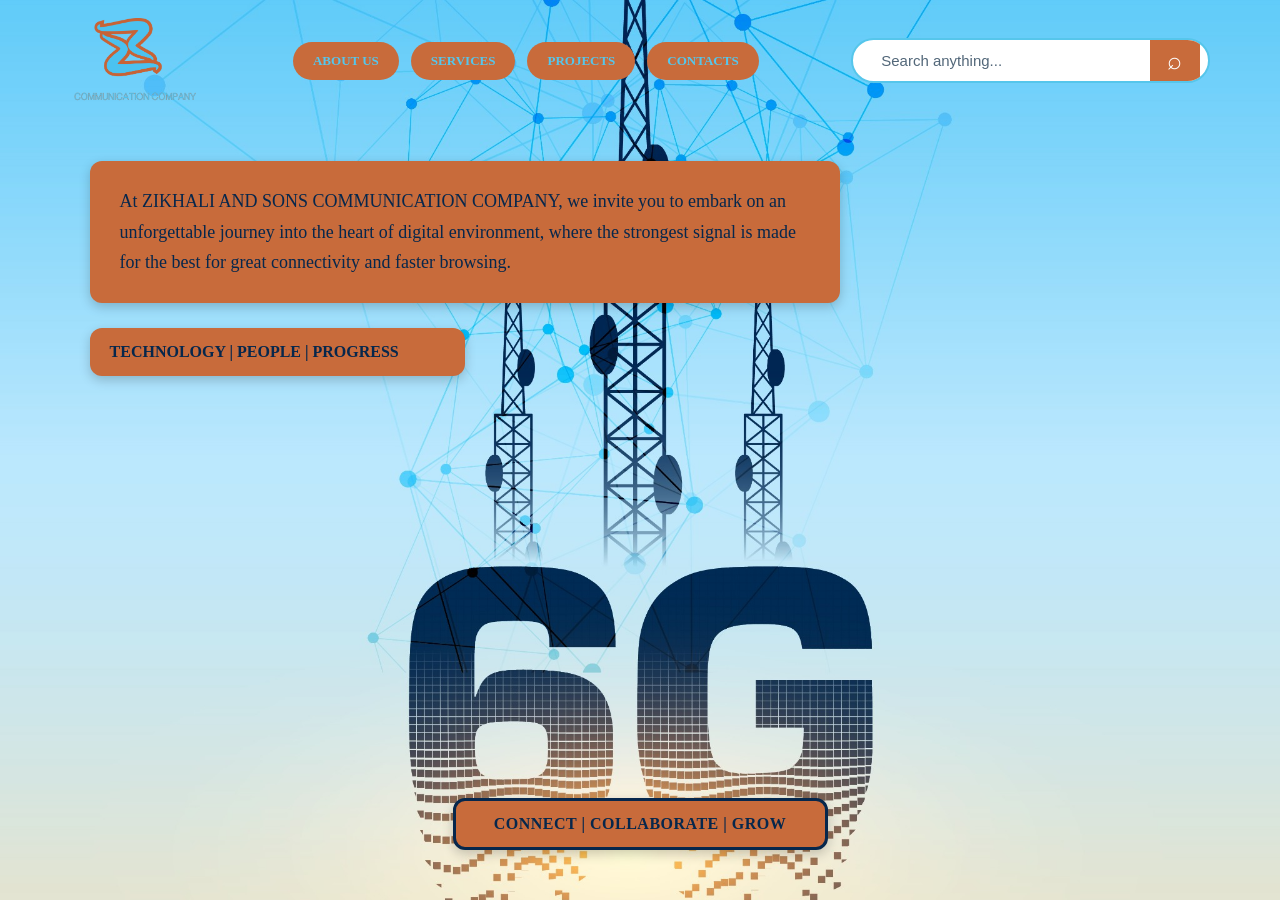
<file: index.html>
<!DOCTYPE html>
<html lang="en">
<head>
    <meta charset="UTF-8">
    <meta name="viewport" content="width=device-width, initial-scale=1.0">
    <title>Zikhali and Sons Communication</title>
    <link rel="stylesheet" href="style.css">
</head>

<body class="about-body">

<main class="about-hero">

    <header class="topbar">

        <a class="brand" href="index.html">
            <img class="brand-logo" src="imgs/logo.png" alt="Zikhali and Sons logo">
        </a>

        <nav class="navigation" aria-label="Main navigation">
           
            <a href="about%20us.html">ABOUT US</a>
            <a href="services.html">SERVICES</a>
            <a href="projects.html">PROJECTS</a>
            <a href="contacts.html">CONTACTS</a>
        </nav>

        <form class="site-search" id="siteSearch">
            <input
                type="search"
                id="searchInput"
                placeholder="Search anything..."
                autocomplete="off"
                aria-label="Search the website"
            >
            <button type="submit">
                <span>⌕</span>
            </button>
        </form>

    </header>

    <div id="searchResults" class="search-results"></div>

    <section class="intro-box">

        <div class="search-feedback" id="searchFeedback"
             role="status" aria-live="polite" hidden>
        </div>

        <div class="about-intro-box">
            <p>
                At ZIKHALI AND SONS COMMUNICATION COMPANY,
                we invite you to embark on an unforgettable
                journey into the heart of digital environment,
                where the strongest signal is made for the
                best for great connectivity and faster browsing.
            </p>
        </div>

        <div class="bottom-cta">
            <span>TECHNOLOGY | PEOPLE | PROGRESS</span>
        </div>

    </section>

    <div class="tagline">
        <span>CONNECT | COLLABORATE | GROW</span>
    </div>

</main>

<script>const searchForm = document.getElementById("siteSearch");
const searchInput = document.getElementById("searchInput");
const searchFeedback = document.getElementById("searchFeedback");

// All main website pages
const websitePages = [
    "index.html",
    "about%20us.html",
    "services.html",
    "projects.html",
    "contacts.html"
];

let searchablePages = [];

// Read the actual content of every HTML page
async function loadWebsitePages() {

    searchablePages = [];

    const pagePromises = websitePages.map(async (url) => {

        try {
            const response = await fetch(url);

            if (!response.ok) {
                throw new Error("Page could not be loaded: " + url);
            }

            const html = await response.text();

            const parser = new DOMParser();

            const pageDocument = parser.parseFromString(
                html,
                "text/html"
            );

            // Remove elements that should not be searched
            pageDocument.querySelectorAll(
                "script, style, nav, form, button, " +
                ".search-feedback, .search-results"
            ).forEach(element => element.remove());

            // Get all remaining page text
            const pageContent = pageDocument.body.innerText ||
                                pageDocument.body.textContent || "";

            const pageTitle =
                pageDocument.querySelector("title")?.textContent.trim() ||
                url;

            return {
                title: pageTitle,
                url: url,
                content: pageContent.replace(/\s+/g, " ").trim()
            };

        } catch (error) {

            console.error(error);

            return null;
        }

    });

    const loadedPages = await Promise.all(pagePromises);

    searchablePages = loadedPages.filter(page => page !== null);

    return searchablePages;
}


// Find a useful text preview for each result
function getSearchSnippet(content, queryWords) {

    const lowerContent = content.toLowerCase();

    let position = -1;

    for (const word of queryWords) {

        position = lowerContent.indexOf(word);

        if (position !== -1) {
            break;
        }
    }

    if (position === -1) {
        return content.substring(0, 160) + "...";
    }

    const start = Math.max(0, position - 65);

    const end = Math.min(
        content.length,
        position + 110
    );

    return (start > 0 ? "..." : "") +
           content.substring(start, end) +
           (end < content.length ? "..." : "");
}


// Search all website pages
if (searchForm && searchInput && searchFeedback) {

    searchForm.addEventListener("submit", async function(event) {

        event.preventDefault();

        const query = searchInput.value.trim().toLowerCase();

        searchFeedback.hidden = false;
        searchFeedback.innerHTML = "";

        if (!query) {

            searchFeedback.textContent =
                "Please enter something to search.";

            return;
        }

        // Wait until all pages have been read
        searchFeedback.textContent =
            "Searching the website...";

        await loadWebsitePages();

        if (searchablePages.length === 0) {

            searchFeedback.textContent =
                "The website pages could not be loaded. " +
                "Please check your file names and run the website " +
                "using VS Code Live Server.";

            return;
        }

        const queryWords = query.split(/\s+/);

        // Compare the search with actual page content
        const results = searchablePages.map(page => {

            const title = page.title.toLowerCase();
            const content = page.content.toLowerCase();

            let score = 0;

            // Give extra importance to exact phrase matches
            if (content.includes(query)) {
                score += 10;
            }

            if (title.includes(query)) {
                score += 20;
            }

            // Check every individual search word
            queryWords.forEach(word => {

                if (title.includes(word)) {
                    score += 5;
                }

                if (content.includes(word)) {
                    score += 2;
                }

            });

            return {
                ...page,
                score: score
            };

        })
        .filter(page => page.score > 0)
        .sort((a, b) => b.score - a.score);

        searchFeedback.innerHTML = "";

        if (results.length === 0) {

            searchFeedback.textContent =
                "No results found. Please try another search.";

            return;
        }

        const heading = document.createElement("p");

        heading.textContent =
            results.length + " matching page(s) found:";

        searchFeedback.appendChild(heading);

        // Display clickable results
        results.forEach(page => {

            const resultItem = document.createElement("div");

            resultItem.className = "search-result-item";

            const link = document.createElement("a");

            link.href = page.url;
            link.className = "search-result-link";
            link.textContent = page.title;

            const snippet = document.createElement("p");

            snippet.className = "search-result-snippet";

            snippet.textContent = getSearchSnippet(
                page.content,
                queryWords
            );

            resultItem.appendChild(link);
            resultItem.appendChild(snippet);

            searchFeedback.appendChild(resultItem);

        });

    });

}</script>
</body>
</html>
</file>
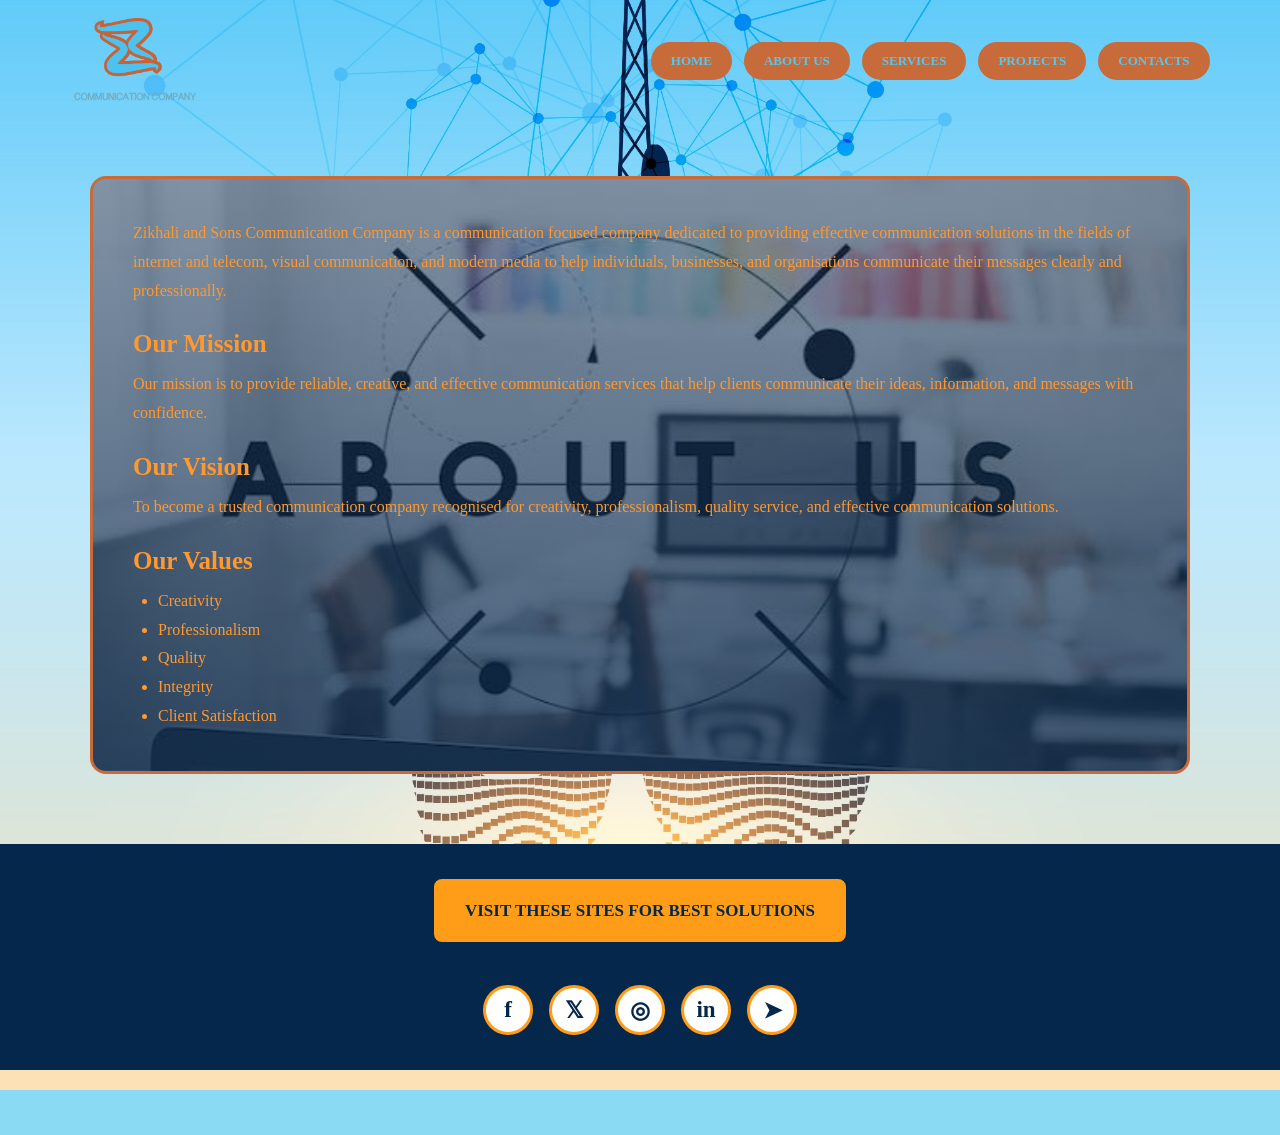
<file: ABOUT US.html>
<!DOCTYPE html>
<html lang="en">
<head>
  <meta charset="UTF-8">
  <meta name="viewport" content="width=device-width, initial-scale=1.0">
  <title>About Us | Zikhali and Sons Communication</title>
  <link rel="stylesheet" href="style.css"><style>
      
    </style>
</head>

<body class="about-body">

  <main class="about-hero">

    <header class="topbar">
     <a class="brand" href="index.html">
    <img class="brand-logo" src="imgs/logo.png" alt="Zikhali and Sons logo">
</a>
      <nav class="navigation" aria-label="Main navigation">
        <a href="index.html">HOME</a>
        <a href="about us.html">ABOUT US</a>
        <a href="services.html">SERVICES</a>
        <a href="projects.html">PROJECTS</a>
        <a href="contacts.html">CONTACTS</a>
    </header>

    <section class="about-box">

    <p>
        Zikhali and Sons Communication Company is a communication
        focused company dedicated to providing effective communication
        solutions in the fields of internet and telecom, visual
        communication, and modern media to help individuals,
        businesses, and organisations communicate their messages
        clearly and professionally.
    </p>

    <h2>Our Mission</h2>
    <p>
        Our mission is to provide reliable, creative, and effective
        communication services that help clients communicate their
        ideas, information, and messages with confidence.
    </p>

    <h2>Our Vision</h2>
    <p>
        To become a trusted communication company recognised for
        creativity, professionalism, quality service, and effective
        communication solutions.
    </p>

    <h2>Our Values</h2>
    <ul>
        <li>Creativity</li>
        <li>Professionalism</li>
        <li>Quality</li>
        <li>Integrity</li>
        <li>Client Satisfaction</li>
    </ul>

</section>

    <footer class="about-footer" id="contacts">
      <a class="footer-cta" href="index.html#services">
        VISIT THESE SITES FOR BEST SOLUTIONS
      </a>

      <div class="about-socials">
    <a href="https://www.facebook.com/"
       target="_blank" rel="noopener noreferrer"
       aria-label="Facebook">f</a>

    <a href="https://x.com/"
       target="_blank" rel="noopener noreferrer"
       aria-label="X">𝕏</a>

    <a href="https://www.instagram.com/"
       target="_blank" rel="noopener noreferrer"
       aria-label="Instagram">◎</a>

    <a href="https://www.linkedin.com/"
       target="_blank" rel="noopener noreferrer"
       aria-label="LinkedIn">in</a>

    <a href="https://telegram.org/"
       target="_blank" rel="noopener noreferrer"
       aria-label="Telegram">➤</a>
</div>
</footer>

  </main>

</body>
</html>
</file>
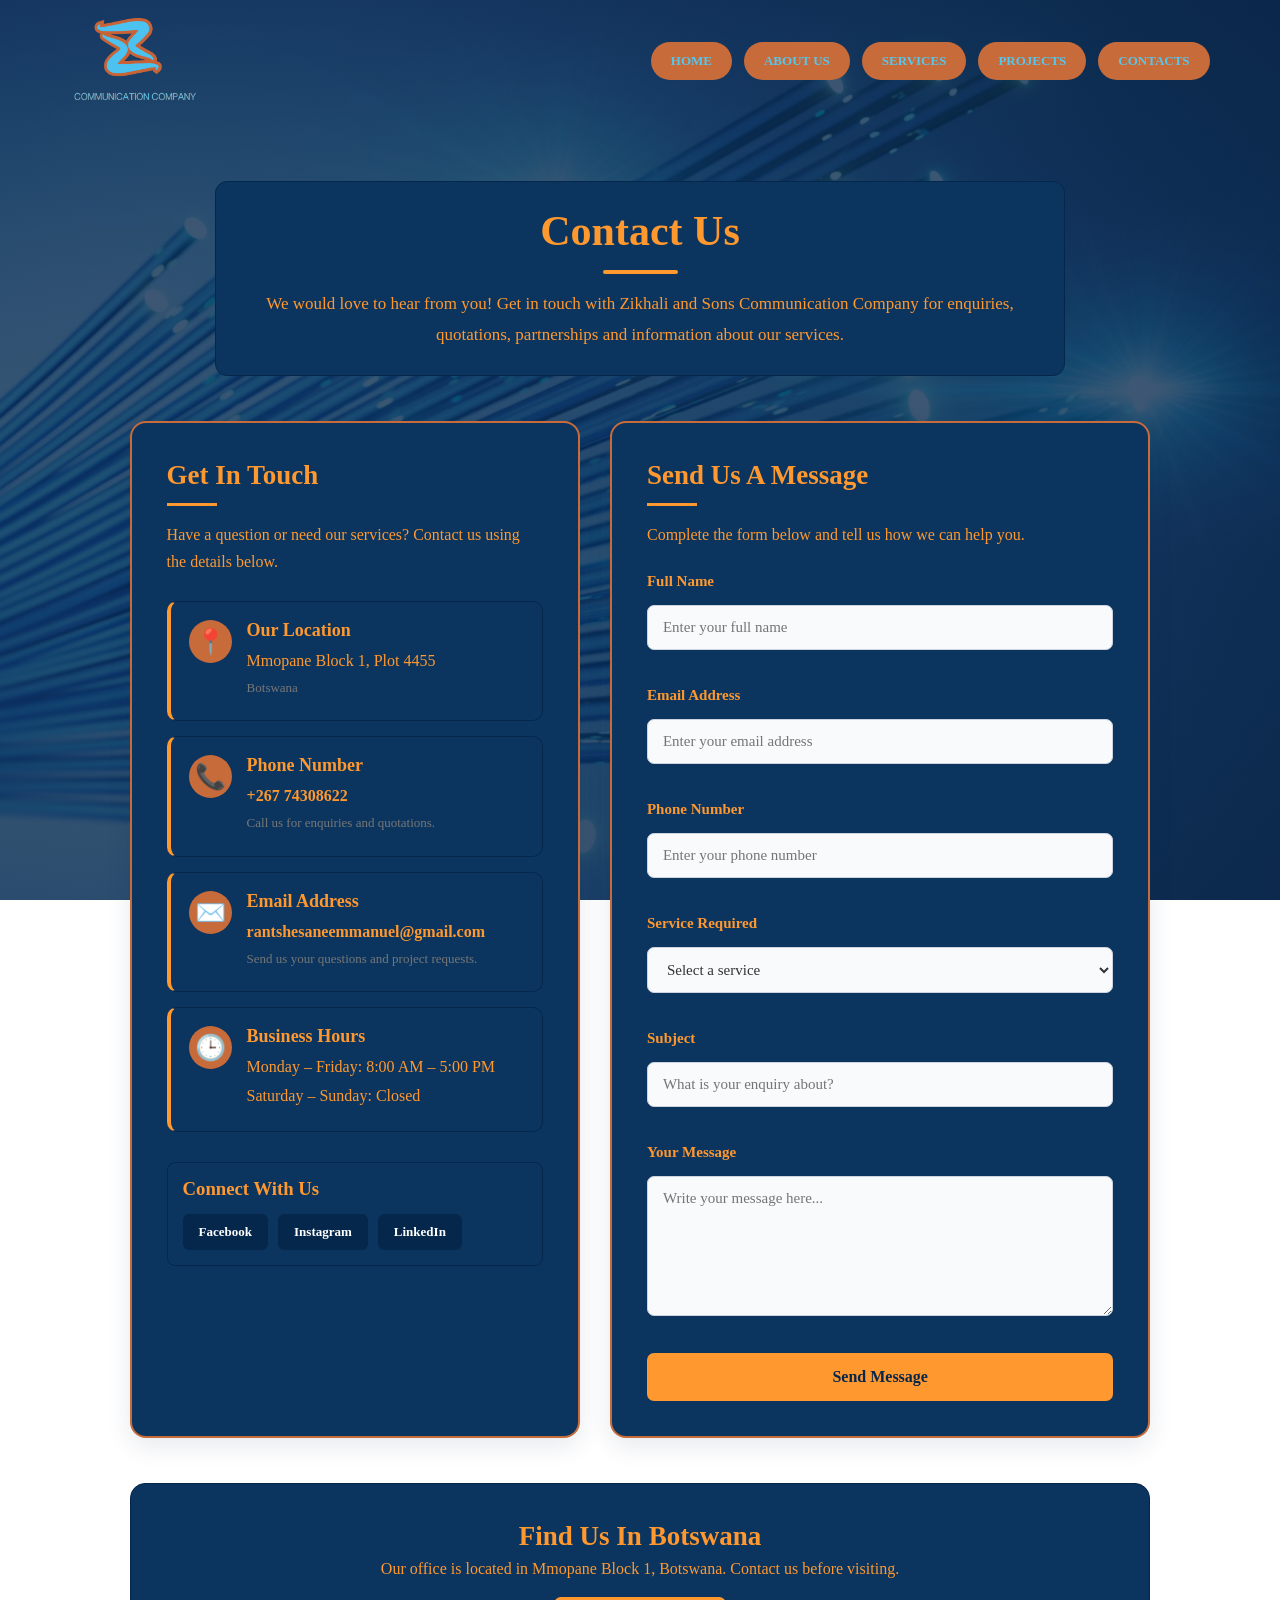
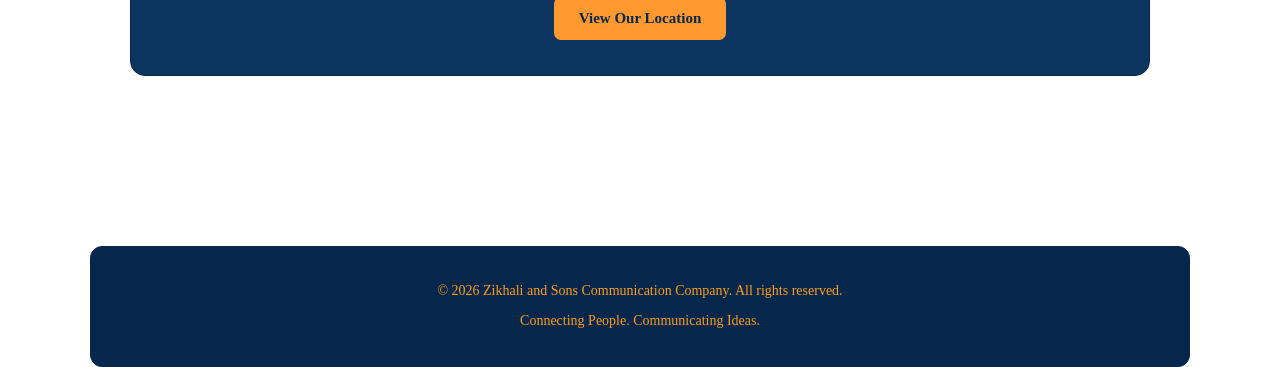
<file: contacts.html>
<!DOCTYPE html>
<html lang="en">
<head>
    <meta charset="UTF-8">
    <meta name="viewport" content="width=device-width, initial-scale=1.0">

    <title>Contact Us | Zikhali and Sons Communication</title>

    <link rel="stylesheet" href="style.css">
</head>

<body class="contact-body">

    <!-- HEADER -->
    <header class="topbar">

        <a class="brand" href="index.html">
            <img class="brand-logo"
                 src="imgs/logo.png"
                 alt="Zikhali and Sons logo">
        </a>

        <nav class="navigation" aria-label="Main navigation">
            <a href="index.html">HOME</a>
            <a href="about us.html">ABOUT US</a>
            <a href="services.html">SERVICES</a>
            <a href="projects.html">PROJECTS</a>
            <a href="contacts.html">CONTACTS</a>
        </nav>

    </header>

    <!-- MAIN CONTENT -->
    <main class="contact-page">

        <!-- PAGE INTRODUCTION -->
        <section class="contact-heading">

            <h1>Contact Us</h1>

            <p>
                We would love to hear from you! Get in touch with
                Zikhali and Sons Communication Company for enquiries,
                quotations, partnerships and information about our services.
            </p>

        </section>

        <!-- CONTACT DETAILS AND FORM -->
        <section class="contact-layout">

            <!-- CONTACT INFORMATION -->
            <div class="contact-information">

                <h2>Get In Touch</h2>

                <p class="contact-intro">
                    Have a question or need our services?
                    Contact us using the details below.
                </p>

                <div class="contact-card">

                    <div class="contact-icon">📍</div>

                    <div>
                        <h3>Our Location</h3>
                        <p>Mmopane Block 1, Plot 4455</p>
                        <p class="small-text">Botswana</p>
                    </div>

                </div>

                <div class="contact-card">

                    <div class="contact-icon">📞</div>

                    <div>
                        <h3>Phone Number</h3>

                        <p>
                            <a href="tel:+26774308622">
                                +267 74308622
                            </a>
                        </p>

                        <p class="small-text">
                            Call us for enquiries and quotations.
                        </p>
                    </div>

                </div>

                <div class="contact-card">

                    <div class="contact-icon">✉️</div>

                    <div>
                        <h3>Email Address</h3>

                        <p>
                            <a href="mailto:rantshesaneemmanuel@gmail.com">
                                rantshesaneemmanuel@gmail.com
                            </a>
                        </p>

                        <p class="small-text">
                            Send us your questions and project requests.
                        </p>
                    </div>

                </div>

                <div class="contact-card">

                    <div class="contact-icon">🕒</div>

                    <div>
                        <h3>Business Hours</h3>
                        <p>Monday – Friday: 8:00 AM – 5:00 PM</p>
                        <p>Saturday – Sunday: Closed</p>
                    </div>

                </div>

                <!-- SOCIAL MEDIA -->
                <div class="contact-social">

                    <h3>Connect With Us</h3>

                    <div class="contact-social-links">

                        <a href="https://www.facebook.com/"
                           target="_blank"
                           rel="noopener noreferrer">Facebook</a>

                        <a href="https://www.instagram.com/"
                           target="_blank"
                           rel="noopener noreferrer">Instagram</a>

                        <a href="https://www.linkedin.com/"
                           target="_blank"
                           rel="noopener noreferrer">LinkedIn</a>

                    </div>

                </div>

            </div>

            <!-- CONTACT FORM -->
            <div class="contact-form-container">

                <h2>Send Us A Message</h2>

                <p>
                    Complete the form below and tell us how we can help you.
                </p>

               <form class="contact-form" action="send-message.php" method="POST">

                    <!-- FORM SETTINGS -->
                    <input type="hidden" name="_subject"
                           value="New Enquiry - Zikhali and Sons Communication">

                    <input type="hidden" name="_template"
                           value="table">

                    <input type="text" name="_honey"
                           style="display:none">

                    <div class="form-group">

                        <label for="fullname">Full Name</label>

                        <input
                            type="text"
                            id="fullname"
                            name="Full Name"
                            placeholder="Enter your full name"
                            autocomplete="name"
                            required>

                    </div>

                    <div class="form-group">

                        <label for="email">Email Address</label>

                        <input
                            type="email"
                            id="email"
                            name="Email"
                            placeholder="Enter your email address"
                            autocomplete="email"
                            required>

                    </div>

                    <div class="form-group">

                        <label for="phone">Phone Number</label>

                        <input
                            type="tel"
                            id="phone"
                            name="Phone Number"
                            placeholder="Enter your phone number"
                            autocomplete="tel">

                    </div>

                    <div class="form-group">
                        

                        <label for="service">Service Required</label>

                        <select id="service" name="Service Required" required>

                            <option value="">Select a service</option>

                            <option value="Cloud Services">
                                Cloud Services
                            </option>

                            <option value="Internet Services">
                                Internet Services
                            </option>

                            <option value="Digital Marketing">
                                Digital Marketing Services
                            </option>

                            <option value="Video and Audio Production">
                                Video and Audio Production
                            </option>

                            <option value="Other Enquiry">
                                Other Enquiry
                            </option>

                        </select>

                    </div>

                    <div class="form-group">

                        <label for="subject">Subject</label>

                        <input
                            type="text"
                            id="subject"
                            name="Subject"
                            placeholder="What is your enquiry about?"
                            required>

                    </div>

                    <div class="form-group">

                        <label for="message">Your Message</label>

                        <textarea
                            id="message"
                            name="Message"
                            rows="5"
                            placeholder="Write your message here..."
                            required></textarea>

                    </div>

                    <button type="submit" class="send-button">
                        Send Message
                    </button>

                </form>

            </div>

        </section>

        <!-- LOCATION -->
        <section class="location-section">

            <h2>Find Us In Botswana</h2>

            <p>
                Our office is located in Mmopane Block 1, Botswana.
                Contact us before visiting.
            </p>

            <a href="https://www.google.com/maps/search/?api=1&query=Mmopane+Block+1+Botswana"
               target="_blank"
               rel="noopener noreferrer"
               class="location-button">

                View Our Location

            </a>

        </section>

    </main>

    <!-- FOOTER -->
    <footer class="contact-footer">

        <p>
            &copy; 2026 Zikhali and Sons Communication Company.
            All rights reserved.
        </p>

        <p>
            Connecting People. Communicating Ideas.
        </p>

    </footer>

</body>
</html>
</file>
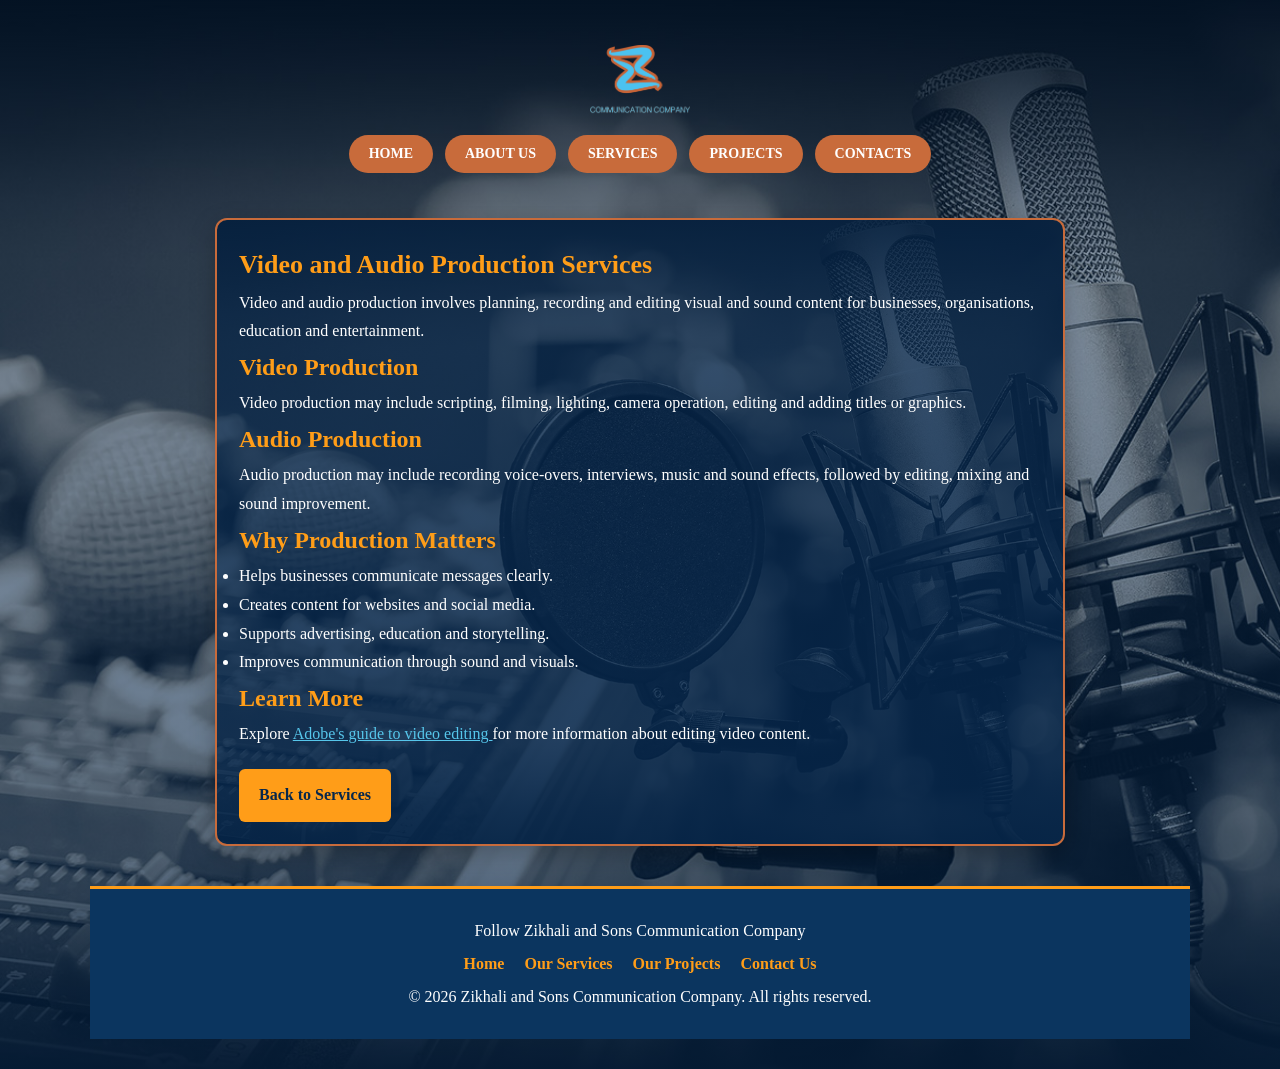
<file: video and audio productions.html>
<!DOCTYPE html>
<html lang="en">
<head>
    <meta charset="UTF-8">
    <meta name="viewport" content="width=device-width, initial-scale=1.0">
    <title>Video and Audio Production | Zikhali and Sons</title>
    <link rel="stylesheet" href="style.css">

    <style>
        * {
            box-sizing: border-box;
        }

        body {
            margin: 0;
            font-family: Rockwell, Georgia, serif;
            color: #ffffff;
            background: #06274c;
        }

        .service-page {
    min-height: 100vh;
    padding: 30px 7%;

    background:
        linear-gradient(
            rgba(6, 39, 76, 0.45),
            rgba(6, 39, 76, 0.65)
        ),
        url("imgs/image 6.jpeg");

    background-size: cover;
    background-position: center;
    background-repeat: no-repeat;
    background-attachment: fixed;
}

        .topbar {
            display: flex;
            align-items: center;
            justify-content: space-between;
            flex-wrap: wrap;
            gap: 20px;
            padding: 15px 0;
        }

        .brand-logo {
            display: block;
            width: 100px;
            max-width: 100%;
            height: auto;
        }

        .navigation {
            display: flex;
            align-items: center;
            justify-content: center;
            flex-wrap: wrap;
            gap: 20px;
        }

        .navigation a {
            color: #ffffff;
            text-decoration: none;
            font-weight: bold;
            transition: color 0.3s ease;
        }

        .navigation a:hover {
            color: #ff9d18;
        }

        .service-info {
            max-width: 850px;
            margin: 50px auto;
            padding: 35px;
            border: 2px solid #ff9d18;
            border-radius: 12px;
            background: #0b355f;
            line-height: 1.8;
        }

        .service-info {
    max-width: 850px;
    margin: 50px auto;
    padding: 35px;
    border: 2px solid #c86b3b;
    border-radius: 12px;

    background:
        linear-gradient(
            rgba(6, 39, 76, 0.78),
            rgba(6, 39, 76, 0.90)
        ),
        url("imgs/image 6.jpeg");

    background-size: cover;
    background-position: center;
    background-repeat: no-repeat;

    line-height: 1.8;
}

        .back-link {
            display: inline-block;
            margin-top: 20px;
            padding: 12px 20px;
            background: #ff9d18;
            color: #06274c;
            text-decoration: none;
            font-weight: bold;
            border-radius: 5px;
        }

        .back-link:hover {
            background: #56c6eb;
        }

        .socials {
            margin-top: 40px;
            padding: 25px 15px;
            text-align: center;
            background: #0b355f;
            border-top: 3px solid #ff9d18;
            color: #ffffff;
        }

        .socials p {
            margin: 8px 0;
        }

        .social-links {
            display: flex;
            justify-content: center;
            flex-wrap: wrap;
            gap: 20px;
            margin: 15px 0;
        }

        .social-links a {
            color: #ff9d18;
            text-decoration: none;
            font-weight: bold;
        }

        .social-links a:hover {
            color: #56c6eb;
        }

        .service-page {
    background-attachment: scroll;
}

            .topbar {
                flex-direction: column;
            }

            .navigation {
                gap: 12px;
            }

            .navigation a {
                font-size: 14px;
            }

            .service-info {
                padding: 22px;
                margin: 30px auto;
            }

            .service-info h1 {
                font-size: 26px;
            }
        }
    </style>
</head>

<body>
    <main class="service-page">

           <header class="topbar">

            <a class="brand" href="index.html">
                <img class="brand-logo" src="imgs/logo.png" alt="Zikhali and Sons logo">
            </a>

            <nav class="navigation" aria-label="Main navigation">
                <a href="index.html">HOME</a>
                <a href="about%20us.html">ABOUT US</a>
                <a href="services.html">SERVICES</a>
                <a href="projects.html">PROJECTS</a>
                <a href="contacts.html">CONTACTS</a>
            </nav>

        </header>

        <section class="service-info">
            <h1>Video and Audio Production Services</h1>

            <p>
                Video and audio production involves planning, recording
                and editing visual and sound content for businesses,
                organisations, education and entertainment.
            </p>

            <h2>Video Production</h2>
            <p>
                Video production may include scripting, filming,
                lighting, camera operation, editing and adding titles
                or graphics.
            </p>

            <h2>Audio Production</h2>
            <p>
                Audio production may include recording voice-overs,
                interviews, music and sound effects, followed by
                editing, mixing and sound improvement.
            </p>

            <h2>Why Production Matters</h2>
            <ul>
                <li>Helps businesses communicate messages clearly.</li>
                <li>Creates content for websites and social media.</li>
                <li>Supports advertising, education and storytelling.</li>
                <li>Improves communication through sound and visuals.</li>
            </ul>

            <h2>Learn More</h2>
            <p>
                Explore
                <a href="https://www.adobe.com/creativecloud/video/discover/video-editing.html"
                   target="_blank"
                   rel="noopener noreferrer">
                    Adobe's guide to video editing
                </a>
                for more information about editing video content.
            </p>

            <a href="services.html" class="back-link">
                Back to Services
            </a>
        </section>

        <footer class="socials">
            <p>Follow Zikhali and Sons Communication Company</p>

            <div class="social-links">
                <a href="index.html">Home</a>
                <a href="services.html">Our Services</a>
                <a href="projects.html">Our Projects</a>
                <a href="contacts.html">Contact Us</a>
            </div>

            <p>
                &copy; 2026 Zikhali and Sons Communication Company.
                All rights reserved.
            </p>
        </footer>

    </main>
</body>
</html>
</file>
<file: style.css>
* {
    box-sizing: border-box;
}

:root {
    --rust: #c86b3b;
    --orange: #ff982e;
    --blue: #56c6eb;
    --navy: #06274c;
    --white: #ffffff;
}

html {
    scroll-behavior: smooth;
}

body {
    margin: 0;
    min-height: 100vh;
    font-family: Rockwell, Georgia, serif;
    color: var(--navy);

    background-color: #8bdaf4;
    background-image:
        linear-gradient(
            rgba(100, 205, 240, 0.12),
            rgba(255, 238, 200, 0.18)
        ),
        url("background.jpeg");

    background-size: cover;
    background-position: center;
    background-repeat: no-repeat;
    background-attachment: fixed;
}

img {
    max-width: 100%;
}

.site-header,
.topbar {
    width: 100%;
    min-height: 110px;
    padding: 18px 5.5%;
    display: flex;
    align-items: center;
    justify-content: space-between;
    gap: 25px;
    position: relative;
    z-index: 10;
}

.logo,
.brand {
    display: flex;
    flex-direction: column;
    align-items: center;
    flex-shrink: 0;
    text-decoration: none;
}

.logo img,
.brand-logo {
    display: block;
    width: 130px;
    height: auto;
    max-height: 85px;
    object-fit: contain;
}

.brand-name {
    color: var(--rust);
    font-size: 8px;
    font-weight: bold;
    margin-top: 5px;
    white-space: nowrap;
}

.navigation {
    display: flex;
    align-items: center;
    justify-content: center;
    flex-wrap: wrap;
    gap: 14px;
}

.navigation a {
    display: inline-block;
    padding: 11px 20px;
    border-radius: 30px;
    background: var(--rust);
    color: var(--blue);
    font-size: 13px;
    font-weight: bold;
    text-decoration: none;
    text-align: center;
    white-space: nowrap;
    transition: background 0.3s ease,
                color 0.3s ease,
                transform 0.3s ease;
}

.navigation a:hover,
.navigation a.active {
    background: var(--navy);
    color: var(--white);
}

.navigation a:hover {
    transform: translateY(-2px);
}

.page-content,
.contact-page {
    width: 90%;
    max-width: 1200px;
    margin: 20px auto 45px;
    padding: 30px;
    border: 1px solid rgba(255, 255, 255, 0.6);
    border-radius: 16px;
    background: rgba(235, 248, 255, 0.78);
    box-shadow: 0 8px 25px rgba(6, 39, 76, 0.10);
}

.page-content h1,
.contact-page h1 {
    color: var(--navy);
    font-size: clamp(30px, 4vw, 42px);
}

.page-content h2,
.contact-page h2 {
    color: var(--navy);
    line-height: 1.3;
}

.page-content p,
.contact-page p {
    line-height: 1.7;
}
.about-body {
    margin: 0;
    min-height: 100vh;
    font-family: Rockwell, Georgia, serif;
    color: var(--navy);
    background-image:
        linear-gradient(
            rgba(95, 204, 239, 0.16),
            rgba(255, 235, 195, 0.18)
        ),
        url("about-bg.jpg");
    background-size: cover;
    background-position: center;
    background-repeat: no-repeat;
    background-attachment: fixed;
}

.about-hero {
    min-height: 100vh;
    padding: 0 0 35px;
}

.about-body .topbar {
    margin-bottom: 15px;
}

.about-content {
    width: 90%;
    max-width: 1100px;
    margin: 25px auto;
    padding: 30px;
    border: 1px solid rgba(255, 255, 255, 0.65);
    border-radius: 16px;
    background: rgba(235, 248, 255, 0.78);
}

.about-content h1 {
    margin-top: 0;
    color: var(--navy);
    font-size: clamp(30px, 4vw, 42px);
}

.about-content h2 {
    margin: 22px 0 10px;
    color: var(--navy);
    font-size: 27px;
}

.about-content p {
    margin: 0 0 18px;
    font-size: 16px;
    line-height: 1.8;
}

.about-content ul {
    padding-left: 25px;
    font-size: 16px;
    line-height: 1.8;
}

.about-footer {
    width: 90%;
    margin: 30px auto;
}

.footer-cta {
    color: var(--rust);
    font-weight: bold;
}

.about-socials {
    display: flex;
    flex-wrap: wrap;
    gap: 12px;
    margin-top: 15px;
}

.about-socials a {
    color: var(--navy);
    font-weight: bold;
    text-decoration: none;
}

.about-socials a:hover {
    color: var(--rust);
}

.projects-body {
    margin: 0;
    min-height: 100vh;
    font-family: Rockwell, Georgia, serif;
    color: var(--navy);
    background-image:
        linear-gradient(
            rgba(100, 205, 240, 0.12),
            rgba(255, 238, 200, 0.18)
        ),
        url("about-bg.jpg");
    background-size: cover;
    background-position: center;
    background-repeat: no-repeat;
    background-attachment: fixed;
}

.projects {
    width: 90%;
    max-width: 1200px;
    margin: 20px auto 45px;
    padding: 30px;
    border: 1px solid rgba(255, 255, 255, 0.6);
    border-radius: 16px;
    background: rgba(235, 248, 255, 0.78);
}

.projects > h1 {
    margin-top: 0;
    color: var(--navy);
    font-size: clamp(30px, 4vw, 42px);
}

.projects > p {
    font-size: 17px;
    line-height: 1.7;
}

.project-diagram {
    display: flex;
    flex-direction: column;
    gap: 18px;
    width: 100%;
    margin-top: 25px;
}

.project-diagram .project-card {
    display: grid;
    grid-template-columns: repeat(2, minmax(0, 1fr));
    gap: 20px;
    padding: 0;
    margin: 0;
    border: none;
    background: transparent;
}
.project-item {
    min-width: 0;
    min-height: 170px;
    padding: 24px;
    border: 2px solid var(--rust);
    border-radius: 16px;
    background: rgba(255, 255, 255, 0.86);
    box-shadow: 0 5px 15px rgba(6, 39, 76, 0.10);
    text-align: left;
    transition: transform 0.3s ease,
                box-shadow 0.3s ease;
}

.project-item:hover {
    transform: translateY(-4px);
    box-shadow: 0 10px 22px rgba(6, 39, 76, 0.18);
}

.project-item h2 {
    margin: 0 0 12px;
    color: var(--rust);
    font-size: 20px;
    line-height: 1.4;
}

.project-item p {
    margin: 0;
    color: var(--navy);
    font-size: 15px;
    line-height: 1.7;
}

.contact-page {
    margin-top: 10px;
}

.contact-heading {
    max-width: 850px;
    margin: 0 auto 30px;
    text-align: center;
}

.contact-heading h1 {
    margin: 0 0 15px;
}

.contact-heading h1::after {
    content: "";
    display: block;
    width: 75px;
    height: 4px;
    margin: 12px auto 0;
    border-radius: 5px;
    background: var(--orange);
}

.contact-heading p {
    margin: 0;
    font-size: 17px;
    line-height: 1.7;
}
.contact-layout {
    display: grid;
    grid-template-columns: 1fr 1.1fr;
    align-items: start;
    gap: 25px;
}

.contact-information,
.contact-form-container {
    min-width: 0;
    padding: 25px;
    border: 1px solid rgba(200, 107, 59, 0.7);
    border-radius: 14px;
    background: rgba(255, 255, 255, 0.78);
}

.contact-information h2,
.contact-form-container h2 {
    margin-top: 0;
    font-size: 26px;
}

.contact-intro {
    margin-bottom: 22px;
}

.contact-card {
    display: flex;
    align-items: flex-start;
    gap: 14px;
    padding: 16px 0;
    border-bottom: 1px solid rgba(6, 39, 76, 0.15);
}

.contact-icon {
    display: grid;
    place-items: center;
    flex-shrink: 0;
    width: 43px;
    height: 43px;
    border-radius: 50%;
    background: var(--rust);
    font-size: 20px;
}

.contact-card h3 {
    margin: 0 0 7px;
    color: var(--navy);
    font-size: 18px;
}

.contact-card p {
    margin: 4px 0;
    overflow-wrap: anywhere;
}

.contact-card a {
    color: #075e8d;
    font-weight: bold;
    overflow-wrap: anywhere;
}

.small-text {
    font-size: 13px;
}
.contact-social {
    margin-top: 25px;
}

.contact-social h3 {
    margin-bottom: 14px;
}

.contact-social-links {
    display: flex;
    flex-wrap: wrap;
    gap: 10px;
}

.contact-social-links a {
    padding: 9px 14px;
    border-radius: 22px;
    background: var(--rust);
    color: var(--white);
    text-decoration: none;
    font-size: 13px;
    font-weight: bold;
}

.contact-social-links a:hover {
    background: var(--navy);
}

.contact-form-container > p {
    margin-bottom: 22px;
}

.contact-form {
    display: flex;
    flex-direction: column;
    gap: 17px;
}

.form-group {
    display: flex;
    flex-direction: column;
    gap: 7px;
}

.form-group label {
    color: var(--navy);
    font-size: 15px;
    font-weight: bold;
}

.form-group input,
.form-group select,
.form-group textarea {
    display: block;
    width: 100%;
    min-width: 0;
    padding: 12px 14px;
    border: 1px solid #a7bdcc;
    border-radius: 8px;
    background: rgba(255, 255, 255, 0.96);
    color: var(--navy);
    font: 15px Arial, sans-serif;
}

.form-group textarea {
    min-height: 140px;
    resize: vertical;
}

.form-group input:focus,
.form-group select:focus,
.form-group textarea:focus {
    outline: 2px solid var(--blue);
    border-color: var(--navy);
}

.send-button,
.location-button {
    display: inline-block;
    padding: 13px 22px;
    border: none;
    border-radius: 25px;
    background: var(--rust);
    color: var(--white);
    font-family: inherit;
    font-size: 15px;
    font-weight: bold;
    text-decoration: none;
    text-align: center;
    cursor: pointer;
    transition: background 0.3s ease,
                transform 0.3s ease;
}

.send-button {
    align-self: flex-start;
}

.send-button:hover,
.location-button:hover {
    background: var(--navy);
    transform: translateY(-2px);
}
.location-section {
    margin-top: 28px;
    padding: 25px;
    border: 1px solid rgba(200, 107, 59, 0.7);
    border-radius: 14px;
    background: rgba(255, 255, 255, 0.78);
    text-align: center;
}

.location-section h2 {
    margin-top: 0;
}

.location-section p {
    line-height: 1.7;
}

/* Footer */
.contact-footer {
    padding: 25px 10px 5px;
    text-align: center;
    font-size: 14px;
}

.contact-footer p {
    margin: 8px 0;
}

.service-list {
    display: grid;
    grid-template-columns: repeat(2, minmax(0, 1fr));
    gap: 20px;
}

.service-box {
    position: relative;
    isolation: isolate;
    display: flex;
    align-items: flex-end;
    min-height: 250px;
    padding: 25px;
    overflow: hidden;
    border: 2px solid var(--orange);
    border-radius: 14px;
    background-size: cover;
    background-position: center;
    background-repeat: no-repeat;
}

.service-box::before {
    content: "";
    position: absolute;
    inset: 0;
    z-index: -1;
    background: linear-gradient(
        to top,
        rgba(0, 0, 0, 0.82),
        rgba(0, 0, 0, 0.08)
    );
}

.service-text {
    position: relative;
    z-index: 1;
}

.service-box h2 {
    color: var(--orange);
    font-size: 22px;
    line-height: 1.4;
}

.service-box p {
    color: var(--white);
    font-size: 16px;
    line-height: 1.7;
}

.cloud-service {
    background-image: url("imgs/image 2.jpeg");
}

.internet-service {
    background-image: url("imgs/what_is_Internet 2.jpeg");
}

.video-service {
    background-image: url("imgs/image 6.jpeg");
}

@media (max-width: 900px) {
    .site-header,
    .topbar {
        flex-direction: column;
        justify-content: center;
        gap: 18px;
        padding: 20px 4%;
    }

    .navigation {
        justify-content: center;
        gap: 10px;
    }

    .navigation a {
        padding: 10px 15px;
    }

    .contact-layout {
        grid-template-columns: 1fr;
    }

    .page-content,
    .contact-page,
    .projects {
        width: 94%;
        padding: 24px;
    }

    body,
    .about-body,
    .projects-body {
        background-attachment: scroll;
    }
}

@media (max-width: 600px) {
    .site-header,
    .topbar {
        min-height: auto;
        padding: 18px 4%;
    }

    .logo img,
    .brand-logo {
        width: 110px;
        max-height: 70px;
    }

    .navigation {
        display: grid;
        grid-template-columns: repeat(2, minmax(0, 1fr));
        width: 100%;
        gap: 9px;
    }

    .navigation a {
        width: 100%;
        padding: 10px 5px;
        font-size: 11px;
    }

    .page-content,
    .contact-page,
    .projects,
    .about-content {
        width: 94%;
        margin: 15px auto 30px;
        padding: 18px;
    }

    .about-content h2 {
        font-size: 23px;
    }

    .about-content p,
    .about-content ul {
        font-size: 15px;
    }

    .project-diagram .project-card {
        grid-template-columns: 1fr;
        gap: 15px;
    }

    .project-item {
        min-height: auto;
        padding: 20px;
    }

    .project-item h2 {
        font-size: 18px;
    }

    .contact-information,
    .contact-form-container {
        padding: 18px;
    }

    .contact-heading p {
        font-size: 15px;
    }

    .contact-information h2,
    .contact-form-container h2 {
        font-size: 23px;
    }

    .contact-card {
        gap: 10px;
    }

    .contact-card p {
        font-size: 14px;
    }

    .location-section {
        padding: 18px;
    }

    .service-list {
        grid-template-columns: 1fr;
    }

    .service-box {
        min-height: 220px;
        padding: 18px;
    }

    .contact-footer {
        font-size: 12px;
    }
}
.topbar {
    display: flex;
    align-items: center;
    justify-content: space-between;
    gap: 20px;
    position: relative;
    z-index: 10;
}

.nav-right {
    display: flex;
    align-items: center;
    justify-content: flex-end;
    gap: 14px;
    min-width: 0;
}

.navigation {
    display: flex;
    align-items: center;
    justify-content: center;
    gap: 12px;
    flex-wrap: wrap;
}
.site-search {
    display: flex;
    align-items: center;
    width: 125px;
    height: 36px;
    flex-shrink: 0;
    padding: 0 8px 0 12px;
    border: 2px solid var(--rust);
    border-radius: 25px;
    background: rgba(255, 255, 255, 0.75);
    transition: width 0.25s ease, box-shadow 0.25s ease;
}

.site-search:focus-within {
    width: 180px;
    box-shadow: 0 0 0 3px rgba(200, 107, 59, 0.15);
}

.site-search input {
    width: 100%;
    min-width: 0;
    border: none;
    outline: none;
    background: transparent;
    color: var(--navy);
    font: 12px Arial, sans-serif;
}

.site-search input::placeholder {
    color: #526779;
}

.site-search button {
    display: grid;
    place-items: center;
    flex-shrink: 0;
    border: none;
    background: transparent;
    cursor: pointer;
    padding: 5px;
}
.search-icon {
    display: block;
    width: 12px;
    height: 12px;
    border: 2px solid var(--rust);
    border-radius: 50%;
    position: relative;
}

.search-icon::after {
    content: "";
    position: absolute;
    width: 6px;
    height: 2px;
    right: -5px;
    bottom: -3px;
    background: var(--rust);
    transform: rotate(45deg);
}

.sr-only {
    position: absolute;
    width: 1px;
    height: 1px;
    padding: 0;
    margin: -1px;
    overflow: hidden;
    clip: rect(0, 0, 0, 0);
    white-space: nowrap;
    border: 0;
}

.search-feedback {
    position: absolute;
    z-index: 20;
    top: 95px;
    right: 5%;
    width: 280px;
    max-width: 90%;
    padding: 15px;
    border: 1px solid var(--rust);
    border-radius: 12px;
    background: rgba(255, 255, 255, 0.97);
    color: var(--navy);
    box-shadow: 0 8px 24px rgba(6, 39, 76, 0.18);
    font: 14px/1.7 Arial, sans-serif;
}

.search-feedback[hidden] {
    display: none;
}

.search-feedback p {
    margin: 0 0 8px;
    font-weight: bold;
}

.search-feedback a {
    display: block;
    padding: 5px 0;
    color: #075e8d;
    text-decoration: none;
    font-weight: bold;
}

.search-feedback a:hover {
    text-decoration: underline;
}

@media (max-width: 900px) {
    .topbar {
        flex-wrap: wrap;
        justify-content: center;
    }

    .nav-right {
        flex-wrap: wrap;
        justify-content: center;
        width: 100%;
    }

    .navigation {
        flex-wrap: wrap;
    }

    .search-feedback {
        top: 150px;
        right: 5%;
    }
}

@media (max-width: 600px) {
    .nav-right {
        flex-direction: column;
        gap: 12px;
    }

    .navigation {
        display: grid;
        grid-template-columns: repeat(2, minmax(0, 1fr));
        width: 100%;
        gap: 8px;
    }

    .navigation a {
        text-align: center;
        padding: 10px 6px;
    }

    .site-search,
    .site-search:focus-within {
        width: 100%;
        max-width: 320px;
    }

    .search-feedback {
        position: relative;
        top: auto;
        right: auto;
        margin: 10px auto;
        width: 90%;
    }
}
.service-box {
    position: relative;
    isolation: isolate;
    overflow: hidden;
    border: 3px solid #c86b3b;
    border-radius: 16px;

    background-size: cover;
    background-position: center;
    background-repeat: no-repeat;

    transition:
        transform 0.35s ease,
        border-color 0.35s ease,
        box-shadow 0.35s ease;
}

.service-box::after {
    content: "";
    position: absolute;
    inset: 0;
    z-index: -2;

    background-image: inherit;
    background-size: cover;
    background-position: center;

    transform: scale(1);
    transition: transform 0.5s ease;
}

.service-box::before {
    content: "";
    position: absolute;
    inset: 0;
    z-index: -1;

    background: linear-gradient(
        to top,
        rgba(6, 39, 76, 0.92),
        rgba(6, 39, 76, 0.15)
    );

    transition: background 0.35s ease;
}

.service-box:hover {
    transform: translateY(-10px);
    border-color: #ff982e;

    box-shadow:
        0 12px 28px rgba(6, 39, 76, 0.25),
        0 0 15px rgba(255, 152, 46, 0.55);
}

.service-box:hover::after {
    transform: scale(1.12);
}

.service-box h2 {
    color: #ff982e;
    transition:
        color 0.3s ease,
        transform 0.3s ease;
}

.service-box:hover h2 {
    color: #ffffff;
    transform: translateY(-3px);
}

.service-box p {
    color: #ffffff;
    transition: color 0.3s ease;
}

.service-box:focus-within {
    outline: 3px solid #ff982e;
    outline-offset: 4px;
}

@media (prefers-reduced-motion: reduce) {
    .service-box,
    .service-box::after,
    .service-box h2,
    .service-box p {
        transition: none;
    }

    .service-box:hover {
        transform: none;
    }

    .service-box:hover::after {
        transform: none;
    }
}.service-box {
    display: flex;
    align-items: flex-end;
    text-decoration: none;
    color: inherit;
    cursor: pointer;
    transition: transform 0.3s ease,
                box-shadow 0.3s ease;
}

.service-box:hover {
    transform: translateY(-8px);
    box-shadow: 0 10px 25px rgba(6, 39, 76, 0.35);
}

.service-box:focus-visible {
    outline: 3px solid #ff982e;
    outline-offset: 4px;
}

.cloud-service {
    background: url("imgs/image 2.jpeg") center center / cover no-repeat !important;
}

.internet-service {
    background: url("imgs/what_is_Internet 2.jpeg") center center / cover no-repeat !important;
}

.video-service {
    background: url("imgs/image 6.jpeg") center center / cover no-repeat !important;
}

.service-box {
    background-size: cover;
    background-position: center;
    background-repeat: no-repeat;
    position: relative;
    overflow: hidden;
    text-decoration: none;
    cursor: pointer;
}
.service-box::before {
    content: "";
    position: absolute;
    inset: 0;
    background: linear-gradient(
        to top,
        rgba(6, 39, 76, 0.95),
        rgba(6, 39, 76, 0.15)
    );
    z-index: 0;
}

.service-box .service-text {
    position: relative;
    z-index: 1;
}

.service-box:hover {
    transform: translateY(-8px);
    box-shadow: 0 10px 25px rgba(6, 39, 76, 0.35);
}
.about-body .about-hero {
    background-image:
        url("imgs/background.jpg");

    background-size: cover;
    background-position: center;
    background-repeat: no-repeat;
    background-attachment: fixed;
    min-height: 100vh;
}
.about-body .about-content {
    position: relative;
    z-index: 1;
    background: rgba(255, 255, 255, 0.88);
    padding: 30px;
    border-radius: 12px;
}
/* =================================
   PROJECTS PAGE
================================= */

.projects-body {
    margin: 0;
    min-height: 100vh;
    font-family: Rockwell, Georgia, serif;
    color: white;

    background:
        linear-gradient(
            rgba(6, 39, 76, 0.65),
            rgba(6, 39, 76, 0.75)
        ),
        url("imgs/IMAGE 1.jpeg");

    background-size: cover;
    background-position: center;
    background-repeat: no-repeat;
    background-attachment: fixed;
}

/* PROJECT INTRODUCTION */

.projects-intro {
    display: block;
    width: calc(100% - 40px);
    max-width: 850px;
    margin: 40px auto;
    padding: 25px 35px;

    background: #0b355f;
    border: 2px solid var(--blue);
    border-radius: 12px;
    text-align: center;
}

.projects-intro h1 {
    color: var(--orange);
    margin: 0 0 20px;
    font-size: 38px;
}

.projects-intro p {
    color: var(--orange);
    line-height: 1.8;
}

/* PROJECT GRID */

.projects-grid {
    display: grid;
    grid-template-columns: repeat(3, minmax(0, 1fr));
    gap: 25px;
    width: 90%;
    max-width: 1200px;
    margin: 0 auto;
    padding: 25px 0 60px;
}

/* PROJECT BOXES */

.project-box {
    position: relative;
    isolation: isolate;
    display: flex;
    align-items: flex-end;

    min-height: 280px;
    padding: 25px;
    overflow: hidden;

    border: 3px solid var(--rust);
    border-radius: 14px;

    background-size: cover;
    background-position: center;
    background-repeat: no-repeat;

    color: white;
    text-decoration: none;

    transition: transform 0.3s ease,
                box-shadow 0.3s ease,
                border-color 0.3s ease;
}

/* INDIVIDUAL PROJECT IMAGES */

.radio-project {
    background-image: url("imgs/image 6  copy.jpg");
}

.marketing-project {
    background-image: url("imgs/images (3).jpeg");
}

.wireless-project {
    background-image: url("imgs/image 4.jpeg");
}

.media-project {
    background-image: url("imgs/images (2).jpeg");
}

.ai-project {
    background-image: url("imgs/image 5.jpeg");
}

.internal-project {
    background-image: url("imgs/images (1).jpeg");
}

/* DARK IMAGE OVERLAY */

.project-box::before {
    content: "";
    position: absolute;
    inset: 0;
    z-index: -1;

    background: linear-gradient(
        to top,
        rgba(6, 39, 76, 0.95),
        rgba(6, 39, 76, 0.10)
    );
}

/* PROJECT TEXT */

.project-text {
    position: relative;
    z-index: 1;
}

.project-text h2 {
    color: var(--orange);
    font-size: 22px;
    line-height: 1.4;
}

/* HOVER EFFECT */

.project-box:hover {
    transform: translateY(-8px);
    border-color: var(--orange);
    box-shadow: 0 12px 28px rgba(6, 39, 76, 0.3);
}

.project-box:hover h2 {
    color: white;
}

/* RESPONSIVE DESIGN */

@media (max-width: 900px) {
    .projects-grid {
        grid-template-columns: repeat(2, minmax(0, 1fr));
    }
}

@media (max-width: 600px) {
    .projects-grid {
        grid-template-columns: 1fr;
    }

    .project-box {
        min-height: 250px;
    }

    .projects-intro {
        padding: 20px 15px;
    }

    .projects-intro h1 {
        font-size: 30px;
    }

    .projects-body {
        background-attachment: scroll;
    }
}

/* GENERAL RESPONSIVE FIXES */
*,
*::before,
*::after {
    box-sizing: border-box;
}

html {
    width: 100%;
    scroll-behavior: smooth;
}

body {
    margin: 0;
    width: 100%;
    max-width: 100%;
    overflow-x: hidden;
}

/* PREVENT IMAGES AND VIDEOS FROM OVERFLOWING */
img,
video,
iframe {
    max-width: 100%;
}

/* SERVICE AND PROJECT BOXES */
.service-list,
.projects-grid {
    display: grid;
    grid-template-columns: repeat(3, minmax(0, 1fr));
    gap: 24px;
    width: 100%;
}

.service-box,
.project-box {
    min-width: 0;
    width: 100%;
}

/* MEDIUM-SIZED WINDOWS AND TABLETS */
@media (max-width: 900px) {
    .service-list,
    .projects-grid {
        grid-template-columns: repeat(2, minmax(0, 1fr));
    }
}

/* SMALL WINDOWS AND MOBILE PHONES */
@media (max-width: 600px) {
    .service-list,
    .projects-grid {
        grid-template-columns: 1fr;
    }

    .service-box,
    .project-box {
        min-height: 230px;
    }

    .about-content {
        width: calc(100% - 32px);
        max-width: 100%;
        margin: 16px auto;
        padding: 20px;
    }

    h1 {
        font-size: clamp(24px, 6vw, 36px);
    }

    p {
        overflow-wrap: break-word;
    }
}/* ONE LARGE ABOUT US BOX */
.about-box {
    width: 90%;
    max-width: 1100px;
    margin: 40px auto;
    padding: 35px;
    box-sizing: border-box;

    background-color: #06274c;
    border: 8px solid #ff9d18;
    border-radius: 12px;

    color: white;
}

/* BOX HEADINGS */
.about-box h2 {
    color: #ff9d18;
    font-size: 25px;
    margin-top: 25px;
    margin-bottom: 12px;
}

/* BOX TEXT */
.about-box p,
.about-box li {
    color: white;
    font-size: 16px;
    line-height: 1.8;
}

.about-box ul {
    padding-left: 25px;
}

/* NO HOVER EFFECT */
.about-box:hover {
    transform: none;
    box-shadow: none;
    filter: none;
}

/* SMALL SCREENS */
@media (max-width: 600px) {
    .about-box {
        width: 94%;
        padding: 20px;
        border-width: 5px;
        margin: 25px auto;
    }

    .about-box h2 {
        font-size: 22px;
    }
}
/* ABOUT US FOOTER */
.about-footer {
    width: 100%;
    padding: 35px 20px;
    background-color: #06274c;
    display: flex;
    flex-direction: column;
    align-items: center;
    justify-content: center;
    gap: 28px;
    box-sizing: border-box;
}

/* FOOTER CALL-TO-ACTION BUTTON */
.about-footer .footer-cta {
    display: inline-block;
    background-color: #ff9d18;
    color: #06274c;
    padding: 16px 28px;
    border: 3px solid #ff9d18;
    border-radius: 8px;
    text-align: center;
    text-decoration: none;
    font-size: 17px;
    font-weight: bold;
    line-height: 1.5;
}

/* SOCIAL ICON CONTAINER */
.about-footer .about-socials {
    display: flex;
    justify-content: center;
    align-items: center;
    flex-wrap: wrap;
    gap: 16px;
}

/* SOCIAL ICON CIRCLES */
.about-footer .about-socials a {
    display: flex;
    align-items: center;
    justify-content: center;
    width: 50px;
    height: 50px;
    background-color: white;
    color: #06274c;
    border: 3px solid #ff9d18;
    border-radius: 50%;
    font-size: 23px;
    font-weight: bold;
    text-decoration: none;
    box-sizing: border-box;
}

/* VISIBLE HOVER EFFECT */
.about-footer .footer-cta:hover {
    background-color: white;
    color: #06274c;
}

.about-footer .about-socials a:hover {
    background-color: #ff9d18;
    color: #06274c;
}

/* SMALL SCREENS */
@media (max-width: 600px) {
    .about-footer {
        padding: 28px 15px;
    }

    .about-footer .footer-cta {
        max-width: 100%;
        padding: 13px 16px;
        font-size: 14px;
    }

    .about-footer .about-socials {
        gap: 12px;
    }

    .about-footer .about-socials a {
        width: 44px;
        height: 44px;
        font-size: 20px;
    }
}

/* WEBSITE SEARCH RESULTS */
.search-feedback {
    position: absolute;
    top: 110px;
    right: 5%;
    z-index: 100;
    width: 280px;
    max-width: 90%;
    padding: 18px;
    background: #ffffff;
    color: #06274c;
    border: 3px solid #ff9d18;
    border-radius: 10px;
    box-shadow: 0 8px 20px rgba(0, 0, 0, 0.3);
}

.search-feedback[hidden] {
    display: none;
}

.search-feedback p {
    margin-top: 0;
    line-height: 1.5;
}

.search-feedback a {
    display: block;
    padding: 10px;
    margin-top: 6px;
    background: #06274c;
    color: #ffffff;
    text-decoration: none;
    border-radius: 5px;
}

.search-feedback a:hover {
    background: #ff9d18;
    color: #06274c;
}

@media (max-width: 650px) {
    .search-feedback {
        position: relative;
        top: auto;
        right: auto;
        width: 90%;
        margin: 15px auto;
    }
}

.index-navigation {
    flex-wrap: nowrap;
    white-space: nowrap;
}

.index-navigation a {
    padding: 11px 14px;
}

@media (max-width: 900px) {
    .index-navigation {
        flex-wrap: wrap;
    }
}

@media (max-width: 600px) {
    .index-navigation {
        display: flex;
        flex-wrap: nowrap;
        width: 100%;
        overflow-x: auto;
    }

    .index-navigation a {
        flex: 0 0 auto;
    }
}/* WEBSITE SEARCH RESULTS */
.search-feedback {
    position: absolute;
    top: 110px;
    right: 5%;
    z-index: 100;
    width: 280px;
    max-width: 90%;
    padding: 18px;
    background: #ffffff;
    color: #06274c;
    border: 3px solid #ff9d18;
    border-radius: 10px;
    box-shadow: 0 8px 20px rgba(0, 0, 0, 0.3);
}

.search-feedback[hidden] {
    display: none;
}

.search-feedback p {
    margin-top: 0;
    line-height: 1.5;
}

.search-feedback a {
    display: block;
    padding: 10px;
    margin-top: 6px;
    background: #06274c;
    color: #ffffff;
    text-decoration: none;
    border-radius: 5px;
}

.search-feedback a:hover {
    background: #ff9d18;
    color: #06274c;
}

@media (max-width: 650px) {
    .search-feedback {
        position: relative;
        top: auto;
        right: auto;
        width: 90%;
        margin: 15px auto;
    }
}

/* VIDEO PRODUCTION SERVICE INFORMATION */
.service-page {
    min-height: 100vh;
    padding: 25px 5%;
    background:
        linear-gradient(
            rgba(6, 39, 76, 0.55),
            rgba(6, 39, 76, 0.70)
        ),
        url("imgs/image 6.jpeg");
    background-size: cover;
    background-position: center;
    background-repeat: no-repeat;
    color: white;
}

/* CONTENT BOX WITH ITS OWN BACKGROUND IMAGE */
.service-info {
    position: relative;
    width: 90%;
    max-width: 900px;
    margin: 40px auto;
    padding: 35px;
    border: 3px solid #ff9d18;
    border-radius: 15px;

    background:
        linear-gradient(
            rgba(0, 39, 76, 0.82),
            rgba(6, 39, 76, 0.88)
        ),
        url("imgs/image 6.jpeg");

    background-size: cover;
    background-position: center;
    background-repeat: no-repeat;

    color: #ffffff;
    line-height: 1.8;
    box-shadow: 0 8px 25px rgba(0, 0, 0, 0.25);
}

.service-info h1,
.service-info h2 {
    color: #ff9d18;
}

.service-info p,
.service-info li {
    color: #ffffff;
}

.service-info a:not(.back-link) {
    color: #56c6eb;
}

.service-info .back-link {
    display: inline-block;
    margin-top: 20px;
    padding: 12px 20px;
    border-radius: 6px;
    background: #ff9d18;
    color: #06274c;
    font-weight: bold;
    text-decoration: none;
}

.service-info .back-link:hover {
    background: #ffffff;
}

@media (max-width: 600px) {
    .service-page {
        padding: 15px 3%;
    }

    .service-info {
        width: 100%;
        margin: 25px auto;
        padding: 20px;
    }
}

.services-heading-box {
    max-width: 850px;
    margin: 40px auto;
    padding: 25px 35px;
    text-align: center;
    border: 2px solid #06274c;
    border-radius: 12px;
    background-color: #0b355f;
    box-shadow: none;
    box-sizing: border-box;
}

.services-heading-box h1 {
    color: #ff9d18;
    margin-top: 0;
    margin-bottom: 20px;
}

.services-heading-box .services-intro-box {
    max-width: 700px;
    margin: 0 auto;
    padding: 15px;
    background: transparent;
    border-radius: 0;
}

.services-heading-box .services-intro-box p {
    color: #ff9d18;
    line-height: 1.8;
    margin: 0;
}

@media (max-width: 600px) {
    .services-heading-box {
        padding: 20px 15px;
        margin: 25px 10px;
    }
}/* Remove the faint box around the projects content */
.projects-page {
    background: transparent !important;
    border: none !important;
    box-shadow: none !important;
    outline: none !important;
}

/* Remove any background or border around the intro section */
.projects-intro {
    background: transparent !important;
    border: none !important;
    box-shadow: none !important;
    outline: none !important;
}/* OUR PROJECTS INTRO BOX */
body.projects-body main.page-content.projects-page section.projects-intro {
    display: block !important;
    width: calc(100% - 40px) !important;
    max-width: 850px !important;
    margin: 40px auto !important;
    padding: 25px 35px !important;

    background-color: #0b355f !important;
    border: 2px solid #56c6eb !important;
    border-radius: 12px !important;
    box-shadow: none !important;
    box-sizing: border-box !important;

    text-align: center !important;
}

body.projects-body main.page-content.projects-page section.projects-intro h1 {
    color: #ff9d18 !important;
    margin: 0 0 20px !important;
}

body.projects-body main.page-content.projects-page section.projects-intro p {
    color: #ff9d18 !important;
    margin: 0 !important;
    line-height: 1.8 !important;
    background: transparent !important;
}

/* MOBILE RESPONSIVENESS */
@media (max-width: 600px) {
    body.projects-body main.page-content.projects-page section.projects-intro {
        width: calc(100% - 30px) !important;
        margin: 25px auto !important;
        padding: 20px 15px !important;
    }
}


/* CONTACT PAGE - DARK BLUE BOXES */

.contact-heading,
.contact-information,
.contact-form-container,
.contact-card,
.contact-social,
.location-section {
    background-color: #0b355f !important;
    border: 1px solid #06274c;
    box-shadow: none;
}

/* Main contact heading box */
.contact-heading {
    padding: 25px 35px;
    border-radius: 12px;
    text-align: center;
    margin: 30px auto;
    max-width: 850px;
    box-sizing: border-box;
}

/* Contact information and message form */
.contact-information,
.contact-form-container {
    padding: 25px;
    border-radius: 12px;
    box-sizing: border-box;
}

/* Individual contact detail boxes */
.contact-card {
    padding: 15px;
    margin: 15px 0;
    border-radius: 8px;
}

/* Social links section */
.contact-social {
    padding: 15px;
    margin-top: 20px;
    border-radius: 8px;
}

/* Location section */
.location-section {
    padding: 25px;
    margin: 30px auto;
    border-radius: 12px;
    text-align: center;
    box-sizing: border-box;
}

/* Orange headings */
.contact-page h1,
.contact-page h2,
.contact-page h3 {
    color: #ff9d18;
}

/* Keep paragraph text readable */
.contact-page p,
.contact-page label,
.contact-page .small-text {
    color: #ffffff;
}

/* Mobile layout */
@media (max-width: 600px) {
    .contact-heading {
        padding: 20px 15px;
        margin: 25px 10px;
    }

    .contact-information,
    .contact-form-container,
    .location-section {
        padding: 18px;
    }
}/* REMOVE THE OUTER BOX AROUND CONTACT CONTENT */
body:has(.contact-page) .contact-page {
    background: transparent !important;
    border: none !important;
    outline: none !important;
    box-shadow: none !important;
}

/* Remove any outer wrapper styling */
body:has(.contact-page) main.contact-page {
    border: none !important;
    outline: none !important;
    box-shadow: none !important;
}/* DARK BLUE CONTACT FOOTER */
.contact-footer {
    background-color: #0b355f;
    border: 1px solid #06274c;
    border-radius: 12px;
    padding: 20px;
    margin: 30px auto 0;
    width: calc(100% - 40px);
    max-width: 1100px;
    box-sizing: border-box;
    text-align: center;
    box-shadow: none;
}

.contact-footer p {
    color: #ff9d18;
    margin: 8px 0;
    line-height: 1.6;
}

@media (max-width: 600px) {
    .contact-footer {
        width: calc(100% - 30px);
        padding: 18px 12px;
    }
}/* Remove default spacing */
* {
    margin: 0;
    padding: 0;
    box-sizing: border-box;
}

body {
    min-height: 100vh;
    font-family: Arial, sans-serif;

    background:
        linear-gradient(
            to bottom,
            rgba(28, 185, 245, 0.18),
            rgba(255, 255, 255, 0.10) 55%,
            rgba(255, 177, 65, 0.30)
        ),
        linear-gradient(
            to bottom,
            #36bdf0,
            #a9e5f7 57%,
            #ffe3b0
        );

    display: flex;
    flex-direction: column;
    overflow-x: hidden;
}/* MAIN WEBSITE BACKGROUND */
body {
    margin: 0;
    min-height: 100vh;
    width: 100%;
    max-width: 100%;
    font-family: Rockwell, Georgia, serif;
    color: var(--navy);
    overflow-x: hidden;

    background-color: #8bdaf4;
    background-image:
        linear-gradient(
            rgba(100, 205, 240, 0.12),
            rgba(255, 238, 200, 0.18)
        ),
        url("background.jpeg");

    background-size: cover;
    background-position: center;
    background-repeat: no-repeat;
    background-attachment: fixed;
}

@media (max-width: 900px) {
    body {
        background-attachment: scroll;
    }
}
/* =================================
   SERVICE BOXES - FINAL DESIGN
================================= */

.service-list {
    display: grid;
    grid-template-columns: repeat(2, minmax(0, 1fr));
    gap: 20px;
}

.service-box {
    position: relative;
    isolation: isolate;
    display: flex;
    align-items: flex-end;
    min-height: 250px;
    padding: 25px;
    overflow: hidden;

    border: 3px solid #c86b3b;
    border-radius: 16px;

    background-size: cover !important;
    background-position: center !important;
    background-repeat: no-repeat !important;

    text-decoration: none;
    transition: transform 0.35s ease,
                box-shadow 0.35s ease;
}

/* INDIVIDUAL BACKGROUND IMAGES */

.cloud-service {
    background-image: url("imgs/image 2.jpeg") !important;
}

.internet-service {
    background-image: url("imgs/what_is_Internet.jpeg") !important;
}

.digital-service {
    background-image: url("imgs/images (4).jpeg") !important;
}

.video-service {
    background-image: url("imgs/image 6.jpeg") !important;
}

/* DARK OVERLAY */

.service-box::before {
    content: "";
    position: absolute;
    inset: 0;
    z-index: -1;

    background: linear-gradient(
        to top,
        rgba(6, 39, 76, 0.90),
        rgba(6, 39, 76, 0.10)
    );
}

/* SERVICE TEXT */

.service-text {
    position: relative;
    z-index: 1;
}

.service-box h2 {
    color: #ff982e;
    font-size: 22px;
    line-height: 1.4;
}

/* HOVER EFFECT */

.service-box:hover {
    transform: translateY(-8px);
    box-shadow: 0 12px 28px rgba(6, 39, 76, 0.35);
    border-color: #ff982e;
}

.service-box:hover h2 {
    color: white;
}

/* MOBILE RESPONSIVENESS */

@media (max-width: 600px) {
    .service-list {
        grid-template-columns: 1fr;
    }

    .service-box {
        min-height: 220px;
    }
}.about-box {
    background-image: url("imgs/images (5).jpeg");
    background-size: cover;
    background-position: center;
    background-repeat: no-repeat;

    padding: 40px;
    border-radius: 15px;
    position: relative;
    color: white;
}.about-box {
    background-image:
        linear-gradient(rgba(6, 39, 76, 0.50), rgba(6, 39, 76, 0.75)),
        url("imgs/images (5).jpeg");

    background-size: cover;
    background-position: center;
    background-repeat: no-repeat;

    padding: 40px;
    border-radius: 15px;
    color: white;
}.about-box {
    border: 3px solid #c86b3b;
    border-radius: 16px;
}.about-box h2,
.about-box p,
.about-box li {
    color: #ff982e;
}/* =================================
   PROFESSIONAL CONTACT PAGE
================================= */

.contact-body {
    background: #f1f4f8;
    color: #06274c;
}

/* MAIN PAGE */
.contact-page {
    width: 100%;
    padding: 50px 7%;
    box-sizing: border-box;
}

/* CONTACT HEADING */
.contact-heading {
    text-align: center;
    max-width: 850px;
    margin: 0 auto 45px;
}

.contact-heading h1 {
    color: #06274c;
    font-size: 42px;
    margin-bottom: 15px;
}

.contact-heading h1::after {
    content: "";
    display: block;
    width: 75px;
    height: 4px;
    background: #ff982e;
    margin: 15px auto;
    border-radius: 5px;
}

.contact-heading p {
    color: #555;
    font-size: 17px;
    line-height: 1.8;
}

/* TWO-COLUMN LAYOUT */
.contact-layout {
    display: grid;
    grid-template-columns: 1fr 1.2fr;
    gap: 30px;
    align-items: stretch;
}

/* CONTACT INFORMATION AND FORM PANELS */
.contact-information,
.contact-form-container {
    background: white;
    padding: 35px;
    border-radius: 16px;
    border: 2px solid #c86b3b;
    box-shadow: 0 8px 25px rgba(6, 39, 76, 0.10);
}

.contact-information h2,
.contact-form-container h2 {
    color: #06274c;
    font-size: 27px;
    margin-top: 0;
    margin-bottom: 15px;
}

.contact-information h2::after,
.contact-form-container h2::after {
    content: "";
    display: block;
    width: 50px;
    height: 3px;
    background: #ff982e;
    margin-top: 10px;
}

/* CONTACT INTRO */
.contact-intro,
.contact-form-container > p {
    color: #666;
    line-height: 1.7;
    margin-bottom: 25px;
}

/* CONTACT DETAIL CARDS */
.contact-card {
    display: flex;
    align-items: flex-start;
    gap: 15px;
    padding: 18px;
    margin-bottom: 15px;
    background: #f4f7fb;
    border-radius: 10px;
    border-left: 4px solid #ff982e;
    transition: 0.3s ease;
}

.contact-card:hover {
    transform: translateX(5px);
    background: #eaf0f8;
}

.contact-icon {
    font-size: 25px;
}

.contact-card h3 {
    color: #c86b3b;
    margin: 0 0 8px;
}

.contact-card p {
    color: #444;
    margin: 5px 0;
    line-height: 1.5;
}

.contact-card a {
    color: #06274c;
    text-decoration: none;
    font-weight: bold;
}

.contact-card a:hover {
    color: #ff982e;
}

.small-text {
    font-size: 13px;
    color: #777 !important;
}

/* SOCIAL LINKS */
.contact-social {
    margin-top: 30px;
}

.contact-social h3 {
    color: #06274c;
}

.contact-social-links {
    display: flex;
    flex-wrap: wrap;
    gap: 10px;
}

.contact-social-links a {
    background: #06274c;
    color: white;
    padding: 10px 16px;
    border-radius: 6px;
    text-decoration: none;
    transition: 0.3s ease;
}

.contact-social-links a:hover {
    background: #ff982e;
    color: #06274c;
}

/* CONTACT FORM */
.contact-form {
    margin-top: 25px;
}

.form-group {
    margin-bottom: 20px;
}

.form-group label {
    display: block;
    color: #06274c;
    font-weight: bold;
    margin-bottom: 8px;
}

.form-group input,
.form-group select,
.form-group textarea {
    width: 100%;
    padding: 13px 15px;
    box-sizing: border-box;
    border: 1px solid #ccd3dd;
    border-radius: 7px;
    background: #f8fafc;
    color: #333;
    font-size: 15px;
    font-family: inherit;
    outline: none;
    transition: 0.3s ease;
}

.form-group input:focus,
.form-group select:focus,
.form-group textarea:focus {
    border-color: #ff982e;
    box-shadow: 0 0 0 3px rgba(255, 152, 46, 0.15);
    background: white;
}

.form-group textarea {
    resize: vertical;
}

/* SEND BUTTON */
.send-button {
    width: 100%;
    padding: 15px;
    border: none;
    border-radius: 7px;
    background: #ff982e;
    color: #06274c;
    font-size: 16px;
    font-weight: bold;
    cursor: pointer;
    transition: 0.3s ease;
}

.send-button:hover {
    background: #06274c;
    color: white;
    transform: translateY(-2px);
}

/* LOCATION SECTION */
.location-section {
    text-align: center;
    margin-top: 45px;
    padding: 35px;
    background: #06274c;
    color: white;
    border-radius: 15px;
}

.location-section h2 {
    color: #ff982e;
    font-size: 27px;
}

.location-section p {
    line-height: 1.7;
}

.location-button {
    display: inline-block;
    margin-top: 15px;
    padding: 13px 25px;
    background: #ff982e;
    color: #06274c;
    text-decoration: none;
    font-weight: bold;
    border-radius: 7px;
    transition: 0.3s ease;
}

.location-button:hover {
    background: white;
}

/* FOOTER */
.contact-footer {
    text-align: center;
    margin-top: 45px;
    padding: 25px;
    background: #06274c;
    color: white;
    border-radius: 12px;
}

.contact-footer p {
    margin: 8px 0;
}

/* MOBILE RESPONSIVENESS */
@media (max-width: 850px) {
    .contact-layout {
        grid-template-columns: 1fr;
    }

    .contact-page {
        padding: 35px 5%;
    }

    .contact-heading h1 {
        font-size: 32px;
    }
}

@media (max-width: 500px) {
    .contact-information,
    .contact-form-container {
        padding: 22px;
    }

    .contact-card {
        padding: 13px;
    }

    .contact-social-links {
        flex-direction: column;
    }

    .contact-social-links a {
        text-align: center;
    }
}/* CONTACT PAGE BACKGROUND */

.contact-body {
    background:
        linear-gradient(
            rgba(6, 39, 76, 0.78),
            rgba(6, 39, 76, 0.78)
        ),
        url("imgs/emma.jpeg");

    background-size: cover;
    background-position: center;
    background-repeat: no-repeat;
    background-attachment: fixed;
}
/* CONTACT PAGE ORANGE TEXT */
.contact-page h1,
.contact-page h2,
.contact-page h3,
.contact-page p,
.contact-page label,
.contact-page .contact-card a {
    color: #ff982e;
}/* HOMEPAGE BACKGROUND IMAGE */

body:has(.hero) {
    background:
        linear-gradient(
            rgba(6, 39, 76, 0.30),
            rgba(6, 39, 76, 0.40)
        ),
        url("imgs/background.jpg");

    background-size: cover;
    background-position: center;
    background-repeat: no-repeat;
    background-attachment: fixed;
    min-height: 100vh;
}

/* HOMEPAGE HERO */

.hero {
    min-height: 100vh;
    width: 100%;
    position: relative;
    overflow: hidden;
    background: transparent;
}

@media (max-width: 900px) {
    body:has(.hero) {
        background-attachment: scroll;
    }
}/* SEARCH BAR */

.topbar {
    display: flex;
    align-items: center;
    justify-content: space-between;
    gap: 20px;
    flex-wrap: wrap;
}

.site-search {
    display: flex;
    align-items: center;
    background: white;
    border: 2px solid #56c6eb;
    border-radius: 25px;
    overflow: hidden;
    width: 230px;
    height: 40px;
}

.site-search input {
    width: 100%;
    min-width: 0;
    border: none;
    outline: none;
    padding: 10px 14px;
    font-size: 14px;
    color: #06274c;
    background: transparent;
}

.site-search button {
    background: #c86b3b;
    border: none;
    color: white;
    height: 40px;
    width: 45px;
    cursor: pointer;
    font-size: 25px;
    transition: 0.3s;
}

.site-search button:hover {
    background: #06274c;
}

/* SEARCH RESULTS */

.search-feedback {
    position: absolute;
    z-index: 1000;
    top: 90px;
    right: 7%;
    width: 280px;
    max-width: 86%;
    padding: 15px;
    background: white;
    border-radius: 10px;
    box-shadow: 0 5px 20px rgba(0,0,0,0.2);
    color: #06274c;
}

.search-feedback p {
    font-weight: bold;
    margin-top: 0;
}

.search-feedback a {
    display: block;
    padding: 10px;
    color: #06274c;
    text-decoration: none;
    border-bottom: 1px solid #ddd;
}

.search-feedback a:hover {
    background: #eaf8fc;
    color: #c86b3b;
}

/* TABLETS */

@media (max-width: 900px) {

    .topbar {
        justify-content: center;
    }

    .navigation {
        display: flex;
        flex-wrap: wrap;
        justify-content: center;
        gap: 15px;
    }

    .site-search {
        width: 260px;
    }

}

/* MOBILE PHONES */

@media (max-width: 600px) {

    .topbar {
        flex-direction: column;
        gap: 15px;
    }

    .navigation {
        flex-direction: column;
        align-items: center;
        gap: 12px;
    }

    .site-search {
        width: 90%;
        max-width: 320px;
    }

    .search-feedback {
        position: relative;
        top: auto;
        right: auto;
        margin: 15px auto;
        width: 90%;
    }

}/* RESPONSIVE SEARCH SYSTEM */

.site-search {
    display: flex;
    align-items: center;
    width: clamp(200px, 28vw, 420px);
    min-width: 0;
    height: 45px;
    border: 2px solid #56c6eb;
    border-radius: 30px;
    background: white;
    overflow: hidden;
    transition: 0.3s ease;
}

.site-search:focus-within {
    border-color: #c86b3b;
    box-shadow: 0 0 10px rgba(86,198,235,0.4);
}

.site-search input {
    flex: 1;
    min-width: 0;
    width: 100%;
    padding: 12px 16px;
    border: none;
    outline: none;
    font-size: 15px;
    color: #06274c;
}

.site-search button {
    flex-shrink: 0;
    width: 50px;
    height: 100%;
    border: none;
    background: #c86b3b;
    color: white;
    font-size: 25px;
    cursor: pointer;
}

.site-search button:hover {
    background: #06274c;
}

/* RESULTS */

.search-results {
    position: absolute;
    top: 100px;
    right: 5%;
    width: min(420px, 90%);
    max-height: 65vh;
    overflow-y: auto;
    background: white;
    color: #06274c;
    z-index: 9999;
    border-radius: 12px;
    box-shadow: 0 8px 25px rgba(0,0,0,0.2);
}

.search-results:empty {
    display: none;
}

.search-results h3 {
    padding: 12px 18px;
    margin: 0;
    background: #06274c;
    color: white;
}

.search-results a {
    display: block;
    padding: 14px 18px;
    color: #06274c;
    text-decoration: none;
    border-bottom: 1px solid #eee;
}

.search-results a:hover {
    background: #eaf8fc;
    color: #c86b3b;
}

.search-results p {
    padding: 15px;
}

/* TABLET */

@media (max-width: 900px) {
    .topbar {
        flex-wrap: wrap;
        justify-content: center;
    }

    .site-search {
        width: min(90%, 420px);
    }

    .search-results {
        top: 150px;
        right: 5%;
    }
}

/* MOBILE */

@media (max-width: 600px) {
    .topbar {
        flex-direction: column;
        align-items: center;
        gap: 15px;
    }

    .navigation {
        flex-direction: column;
        align-items: center;
    }

    .site-search {
        width: 100%;
        max-width: 400px;
    }

    .search-results {
        position: relative;
        top: auto;
        right: auto;
        width: 100%;
        max-height: 50vh;
        margin: 10px auto;
    }
}.about-intro-box {
    background-color: #c86b3b;
    padding: 25px 30px;
    border-radius: 12px;
    max-width: 750px;
    width: 90%;
    margin: 25px 0 25px 0;
    box-shadow: 0 4px 12px rgba(0, 0, 0, 0.2);
}

.about-intro-box p {
    color: #06274c;
    font-size: 18px;
    line-height: 1.7;
    margin: 0;
    text-align: left;
}.about-intro-box {
    margin-left: 7%;
}.bottom-cta {
    background-color: #c86b3b;
    padding: 15px 20px;
    border-radius: 12px;
    max-width: 375px;
    width: 45%;
    margin: 25px 0 25px 7%;
    box-shadow: 0 4px 12px rgba(0, 0, 0, 0.2);
}

.bottom-cta span {
    color: #06274c;
    font-size: 16px;
    font-weight: bold;
    display: block;
    text-align: left;
}

@media (max-width: 600px) {
    .bottom-cta {
        width: 90%;
        max-width: 375px;
        margin-left: 7%;
    }

    .bottom-cta span {
        font-size: 14px;
    }
}.tagline {
    background-color: #06274c;
    border: 3px solid #c86b3b;
    padding: 15px 25px;
    border-radius: 12px;
    width: fit-content;
    max-width: 90%;
    margin: 40px auto 25px auto;
    text-align: center;
    box-shadow: 0 4px 12px rgba(0, 0, 0, 0.2);
}

.tagline span {
    color: #c86b3b;
    font-size: 20px;
    font-weight: bold;
    letter-spacing: 2px;
    display: block;
}

@media (max-width: 600px) {
    .tagline {
        padding: 12px 15px;
        margin: 30px auto 20px auto;
    }

    .tagline span {
        font-size: 14px;
        letter-spacing: 1px;
    }
}
}

@media (max-width: 600px) {
    .bottom-cta {
        width: 95%;
        padding: 18px;
        margin-left: 2.5%;
    }

    .bottom-cta span {
        font-size: 16px;
    }
}

@media (max-width: 600px) {
    .about-intro-box {
        width: 95%;
        padding: 18px;
    }

    .about-intro-box p {
        font-size: 15px;
    }
}.about-hero {
    min-height: 100vh;
    display: flex;
    flex-direction: column;
}

.intro-box {
    flex: 1;
}

.tagline {
    background-color: #c86b3b;
    border: 3px solid #06274c;
    padding: 14px 16px;
    border-radius: 12px;
    width: 45%;
    max-width: 375px;
    margin: 35px auto 15px;
    text-align: center;
    box-shadow: 0 4px 12px rgba(0, 0, 0, 0.2);
}

.tagline span {
    color: #06274c;
    font-size: 16px;
    font-weight: bold;
    letter-spacing: 0.5px;
    display: block;
}/* FIX INTERNET SERVICE IMAGE ONLY */
.internet-service {
    background-image: url("imgs/what_is_Internet 2.jpeg") !important;
    background-size: cover !important;
    background-position: center !important;
    background-repeat: no-repeat !important;
}/* Website search results */


}.project-text p {
    color: white;
    font-size: 15px;
    line-height: 1.5;
    margin: 8px 0;
    max-width: 350px;
}

.project-text h2 {
    color: #ff982e;
    font-size: 22px;
    margin-bottom: 8px;
}

.project-text span {
    display: inline-block;
    margin-top: 8px;
    color: #56c6eb;
    font-weight: bold;
}
</file>
